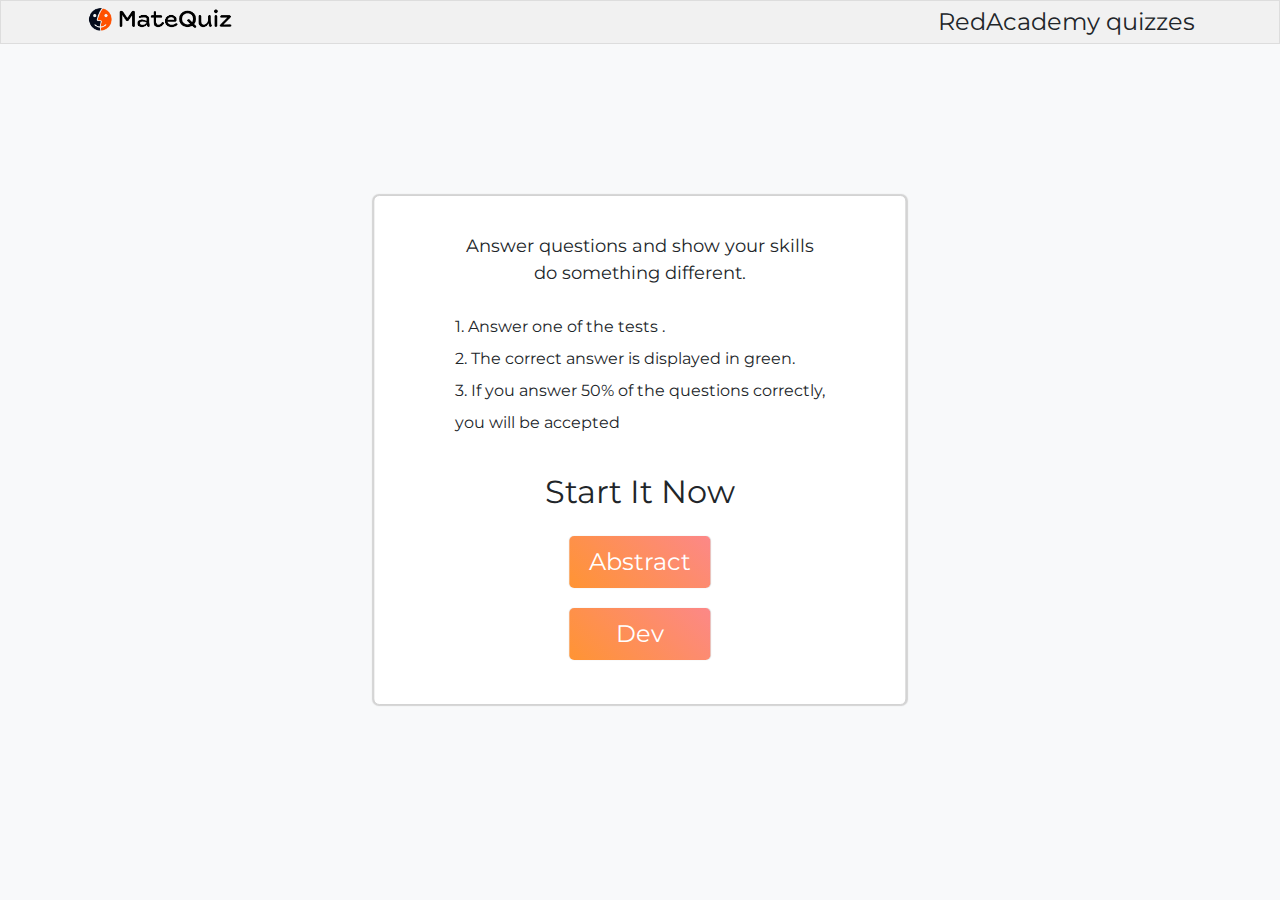
<file: index.html>
<!doctype html>
<html lang="en">
<head>
    <!-- Required meta tags -->
    <meta charset="utf-8">
    <meta name="viewport" content="width=device-width, initial-scale=1, shrink-to-fit=no">

    <!-- Bootstrap CSS -->
    <link rel="stylesheet" href="https://maxcdn.bootstrapcdn.com/bootstrap/4.3.1/css/bootstrap.min.css">

    <link rel="stylesheet" href="https://use.fontawesome.com/releases/v5.8.1/css/all.css"
          integrity="sha384-50oBUHEmvpQ+1lW4y57PTFmhCaXp0ML5d60M1M7uH2+nqUivzIebhndOJK28anvf" crossorigin="anonymous">
    <link rel="stylesheet" href="css/main.css">
    <link href="https://fonts.googleapis.com/css?family=Lato|Montserrat:500" rel="stylesheet">
    <title>Quiz </title>
</head>
<body class="bg-light">
<div id="preloader">
    <div class="spinner">
        <div class="bounce1"></div>
        <div class="bounce2"></div>
        <div class="bounce3"></div>
    </div>
</div>
<header>
    <div class="container">
        <a href="#"><img src="img/logo.png" class="img-fluid float-left" width="150"></a>
        <font size="5" class="d-block text-right">RedAcademy quizzes</font>
    </div>
</header>
<div class="container">
    <div class="row">

        <div class="Quiz_start col-lg-5 p-4">
            <div class="alert">

                <font size="4" class="text-center d-block mb-4">Answer questions and show your skills <br/> do something
                    different.</font>

                <ul class="nav flex-column">
                    <li class="nav-item">
                        1. Answer one of the tests .
                    </li>

                    <li class="nav-item">
                        2. The correct answer is displayed in green.
                    </li>
                    <li class="nav-item">
                        3. If you answer 50% of the questions correctly,<br>
                        you will be accepted
                    </li>
                </ul>

            </div>
            <font size="6" class="d-block text-center">
                <span>Start It Now</span>
            </font>
            <div class="row">
                <div class="col-md-4 offset-md-4">
                    <a href="quiz.html?name=Abstract Quiz" class="btn-change btn-lg">Abstract</a>
                    <a href="quiz.html?name=Dev Quiz" class="btn-change btn-lg">Dev</a>

                </div>
            </div>
        </div>
    </div>
</div>
<!-- Optional JavaScript -->
<!-- jQuery first, then Popper.js, then Bootstrap JS -->
<script src="https://ajax.googleapis.com/ajax/libs/jquery/3.3.1/jquery.min.js"></script>
<script src="https://maxcdn.bootstrapcdn.com/bootstrap/4.3.1/js/bootstrap.min.js"></script>
<script>
    $(window).on('load', function () {
        jQuery('#preloader').fadeOut();
    });
</script>
</body>
</html>
</file>
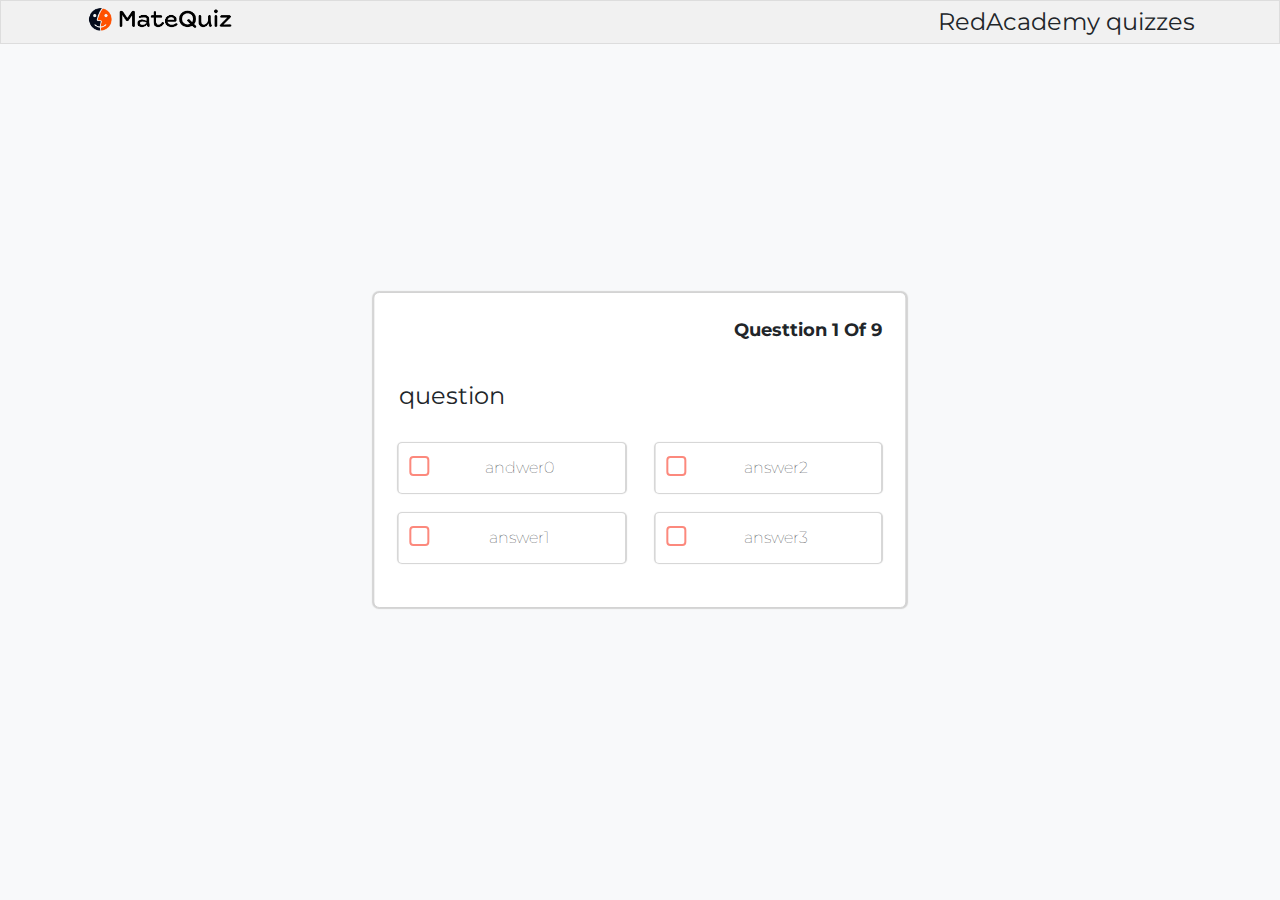
<file: quiz.html>
<!doctype html>
<html lang="en">
<head>
    <!-- Required meta tags -->
    <meta charset="utf-8">
    <meta name="viewport" content="width=device-width, initial-scale=1, shrink-to-fit=no">
    <!-- Bootstrap CSS -->
    <link rel="stylesheet" href="https://maxcdn.bootstrapcdn.com/bootstrap/4.3.1/css/bootstrap.min.css">
    <link rel="stylesheet" href="https://use.fontawesome.com/releases/v5.8.1/css/all.css"
          integrity="sha384-50oBUHEmvpQ+1lW4y57PTFmhCaXp0ML5d60M1M7uH2+nqUivzIebhndOJK28anvf" crossorigin="anonymous">
    <link href="https://fonts.googleapis.com/css?family=Lato|Montserrat:500" rel="stylesheet">
    <link rel="stylesheet" href="css/main.css">
    <link href="https://fonts.googleapis.com/css?family=Lato|Montserrat:500" rel="stylesheet">
    <title>Quiz </title>
</head>
<body class="bg-light">
<div id="preloader">
    <div class="spinner">
        <div class="bounce1"></div>
        <div class="bounce2"></div>
        <div class="bounce3"></div>
    </div>
</div>
<header>

    <div class="container">
        <a href="#"><img src="img/logo.png" class="img-fluid float-left" width="150"></a>
        <font size="5" class="d-block text-right">RedAcademy quizzes</font>
    </div>

</header>
<div class="container">
    <div class="row">
        <div class="Quiz_start p-4 col-lg-5">
                <strong><font size="4" class="float-right " id="quiztitle">Questtion 1 Of 9</font></strong>
                <div id="questions">
                    <div class="alert px-0 mt-5">
                        <font size="5" class="font-weight-normal" id="question">question</font>
                    </div>

                    <div class="row">
                        <div class="col-md-6">
                            <input type="radio" id="box-0" name="box_1">
                            <label for="box-0" class="alert" id="answer-0">andwer0</label>

                            <input type="radio" id="box-1" name="box_1">
                            <label for="box-1" class="alert" id="answer-1">answer1</label>
                        </div>
                        <div class="col-md-6">
                            <input type="radio" id="box-2" name="box_1">
                            <label for="box-2" class="alert" id="answer-2">answer2</label>

                            <input type="radio" id="box-3" name="box_1">
                            <label for="box-3" class="alert" id="answer-3">answer3</label>
                        </div>
                    </div>
                </div>
        </div>
    </div>
    <!-- Optional JavaScript -->
    <!-- jQuery first, then Popper.js, then Bootstrap JS -->
    <script src="https://ajax.googleapis.com/ajax/libs/jquery/3.3.1/jquery.min.js"></script>
    <script src="https://maxcdn.bootstrapcdn.com/bootstrap/4.3.1/js/bootstrap.min.js"></script>
    <script src="js/main.js"></script>
    <script>
        $(window).on('load', function () {
            jQuery('#preloader').fadeOut();
        });
    </script>
</body>
</html>
</file>
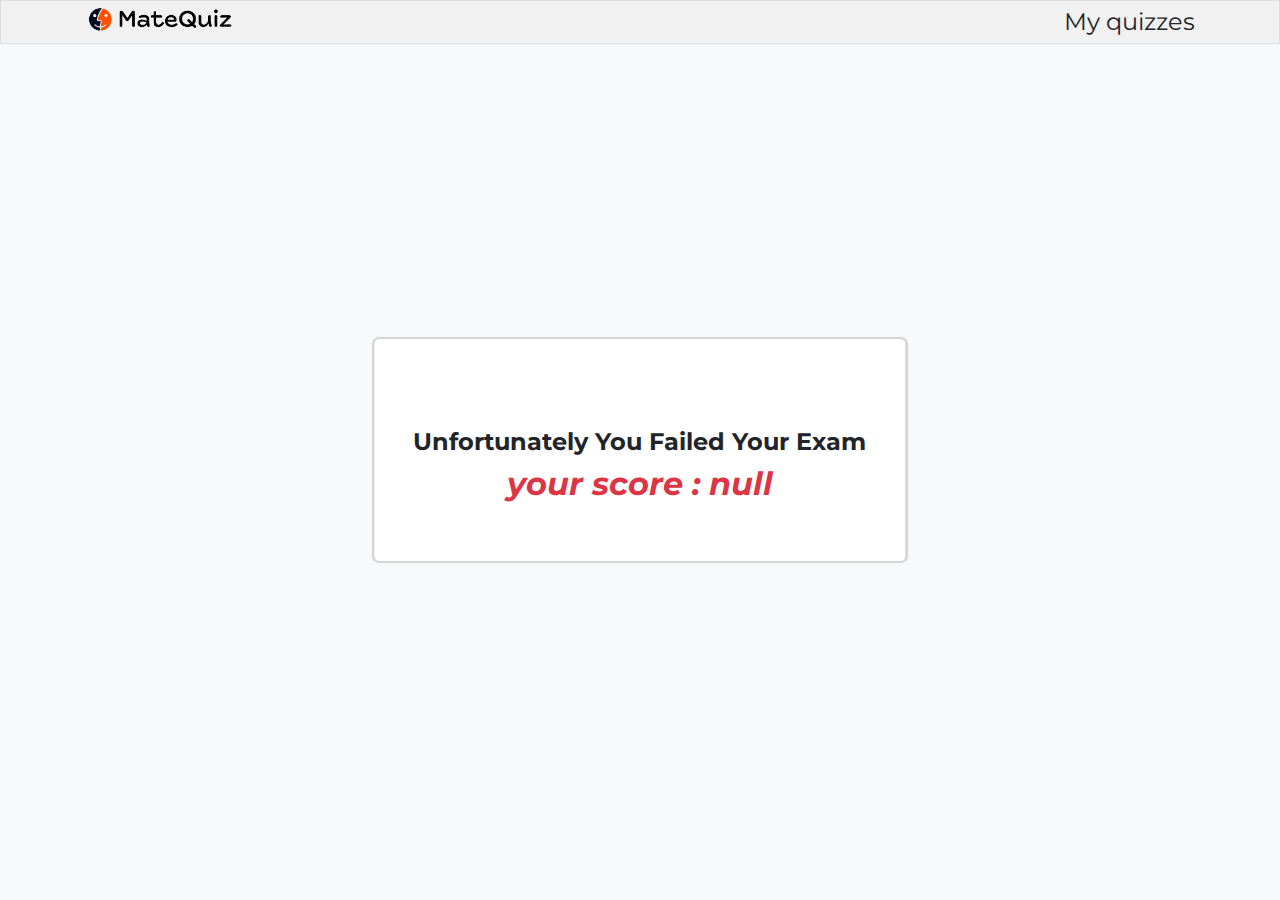
<file: result.html>
<!doctype html>
<html lang="en">
<head>
    <!-- Required meta tags -->
    <meta charset="utf-8">
    <meta name="viewport" content="width=device-width, initial-scale=1, shrink-to-fit=no">

    <!-- Bootstrap CSS -->
    <!-- Bootstrap CSS -->
    <link rel="stylesheet" href="https://maxcdn.bootstrapcdn.com/bootstrap/4.3.1/css/bootstrap.min.css">

    <link rel="stylesheet" href="https://use.fontawesome.com/releases/v5.8.1/css/all.css"
          integrity="sha384-50oBUHEmvpQ+1lW4y57PTFmhCaXp0ML5d60M1M7uH2+nqUivzIebhndOJK28anvf" crossorigin="anonymous">
    <link rel="stylesheet" href="css/main.css">
    <link href="https://fonts.googleapis.com/css?family=Lato|Montserrat:500" rel="stylesheet">
    <link rel="stylesheet" href="css/main.css">
    <link href="https://fonts.googleapis.com/css?family=Lato|Montserrat:500" rel="stylesheet">
    <title>Quiz </title>
</head>
<body class="bg-light">
<div id="preloader">
    <div class="spinner">
        <div class="bounce1"></div>
        <div class="bounce2"></div>
        <div class="bounce3"></div>
    </div>
</div>
<header>

    <div class="container">
        <a href="#"><img src="img/logo.png" class="img-fluid float-left" width="150"></a>
        <font size="5" class="d-block text-right">My quizzes</font>
    </div>

</header>
<div class="container">
    <div class="row">

        <div class="Quiz_start p-4 col-lg-5">

            <div class="alert px-0 mt-5 text-center">

                <strong><font size="5" class="d-block Congrat">Congratulations you have earned points</font></strong>

                <strong><font size="6"><i class="fas fa-thumbs-down text-danger" id="showscore"></i> </font>
            </div>


        </div>
    </div>
</div>
<!-- Optional JavaScript -->
<!-- jQuery first, then Popper.js, then Bootstrap JS -->
<script src="https://ajax.googleapis.com/ajax/libs/jquery/3.3.1/jquery.min.js"></script>

<script src="https://maxcdn.bootstrapcdn.com/bootstrap/4.3.1/js/bootstrap.min.js"></script>
<script src="js/result.js"></script>
<script>
    $(window).on('load', function () {
        jQuery('#preloader').fadeOut();

    });
</script>
</body>
</html>
</file>
<file: css/main.css>
body{
    font-family: 'Montserrat', sans-serif;

}
header{
    background-color: #f1f1f1;
    border: 1px solid #dddddd;
    padding: 3px 1px;
    text-align:center
}
a:hover {
    text-decoration:none
}
/* Quiz_start */
.Quiz_start{
    background-color: white;
    box-shadow: 0 0 1px 1px lightgrey;
    border: 1px solid lightgrey;
    border-radius: 6px;
    position: absolute;
    top: 50%;
    left: 50%;
    transform: translate(-50% , -50%);
}
..Quiz_start font span {
    font-size: larger;
    font-weight: 400;
    display:block;
    text-align:center
}
ul{
    display:table !important;
    margin:auto;
    line-height:2
}


.btn-change{
    display: block;

    background: linear-gradient(45deg, #ff9433 0%, #fc8888 100%);
    box-shadow: 0 0 1px #ccc;
    -webkit-transition: all 0.5s ease-in-out;
    border: 0px;
    color: #fff;
    font-size: x-large;
    text-align:center;
    margin: 20px auto;
}
.btn-change:hover{
    -webkit-transform: scale(1.1);
    background: linear-gradient(-45deg, #fc8888 0%,  #ff9433100%);
    color:white
}
.btn-change1{
    height: 50px;
    width: 100px;
    background: lightseagreen;
    margin: 20px;
    float: left;
    border: 0px;
    color: #fff;
    box-shadow: 0 0 1px #ccc;
    -webkit-transition-duration: 0.5s;
    -webkit-box-shadow: 0px 0px 0 0 #31708f inset , 0px 0px 0 0 #31708f inset;
}
.btn-change1:hover{
    -webkit-box-shadow: 50px 0px 0 0 #31708f inset , -50px 0px 0 0 #31708f inset;
}
/* End Quiz_start*/

/* Question Style */
/*Checkboxes styles*/
input[type="radio"]
{ display: none; }

input[type="radio"] + label {
    font-weight: 100;
    display: block;
    position: relative;
    padding-left: 35px;
    margin-bottom: 20px;
    cursor: pointer;
    background-color: #ffffff;
    box-shadow: 0 0 1px 1px lightgrey;
    text-align:center

}

input[type="radio"] + label:before {
    content: '';
    display: block;
    width: 20px;
    height: 20px;
    border: 2px solid rgb(252, 137, 125);
    position: absolute;
    left: 10px;
    top: 12px;
    border-radius: 4px;

    -webkit-transition: all .12s, border-color .08s;
    transition: all .12s, border-color .08s;
}

input[type="radio"]:checked + label:before {
    width: 10px;
    top: 7px;
    left: 12px;
    border-radius: 0;
    opacity: 1;
    border-top-color: transparent;
    border-left-color: transparent;
    -webkit-transform: rotate(45deg);
    transform: rotate(45deg);
}
.Congrat{
    text-transform:capitalize
}
@media(max-width:990px){
    .Quiz_start{
        position:static;
        top:0;
        bottom:0;
        transform:translate(0 , 0);
        margin-top: 4em;
    }

}
/* preloader */
#preloader {
    position: fixed;
    top: 0;
    left: 0;
    width: 100%;
    height: 100%;
    z-index: 999999;
    background: #e3e2e2;

}
.spinner {
    text-align: center;
    position: fixed;
    top: 50%;
    left: 50%;
    transform: translate(-50% , -50%);

}

.spinner > div {
    width: 18px;
    height: 18px;
    background: linear-gradient(45deg, #ff9433 0%, #fc8888 100%);

    border-radius: 100%;
    display: inline-block;
    -webkit-animation: sk-bouncedelay 1.4s infinite ease-in-out both;
    animation: sk-bouncedelay 1.4s infinite ease-in-out both;
}

.spinner .bounce1 {
    -webkit-animation-delay: -0.32s;
    animation-delay: -0.32s;
}

.spinner .bounce2 {
    -webkit-animation-delay: -0.16s;
    animation-delay: -0.16s;
}

@-webkit-keyframes sk-bouncedelay {
    0%, 80%, 100% { -webkit-transform: scale(0) }
    40% { -webkit-transform: scale(1.0) }
}

@keyframes sk-bouncedelay {
    0%, 80%, 100% {
        -webkit-transform: scale(0);
        transform: scale(0);
    } 40% {
          -webkit-transform: scale(1.0);
          transform: scale(1.0);
      }
}
</file>
